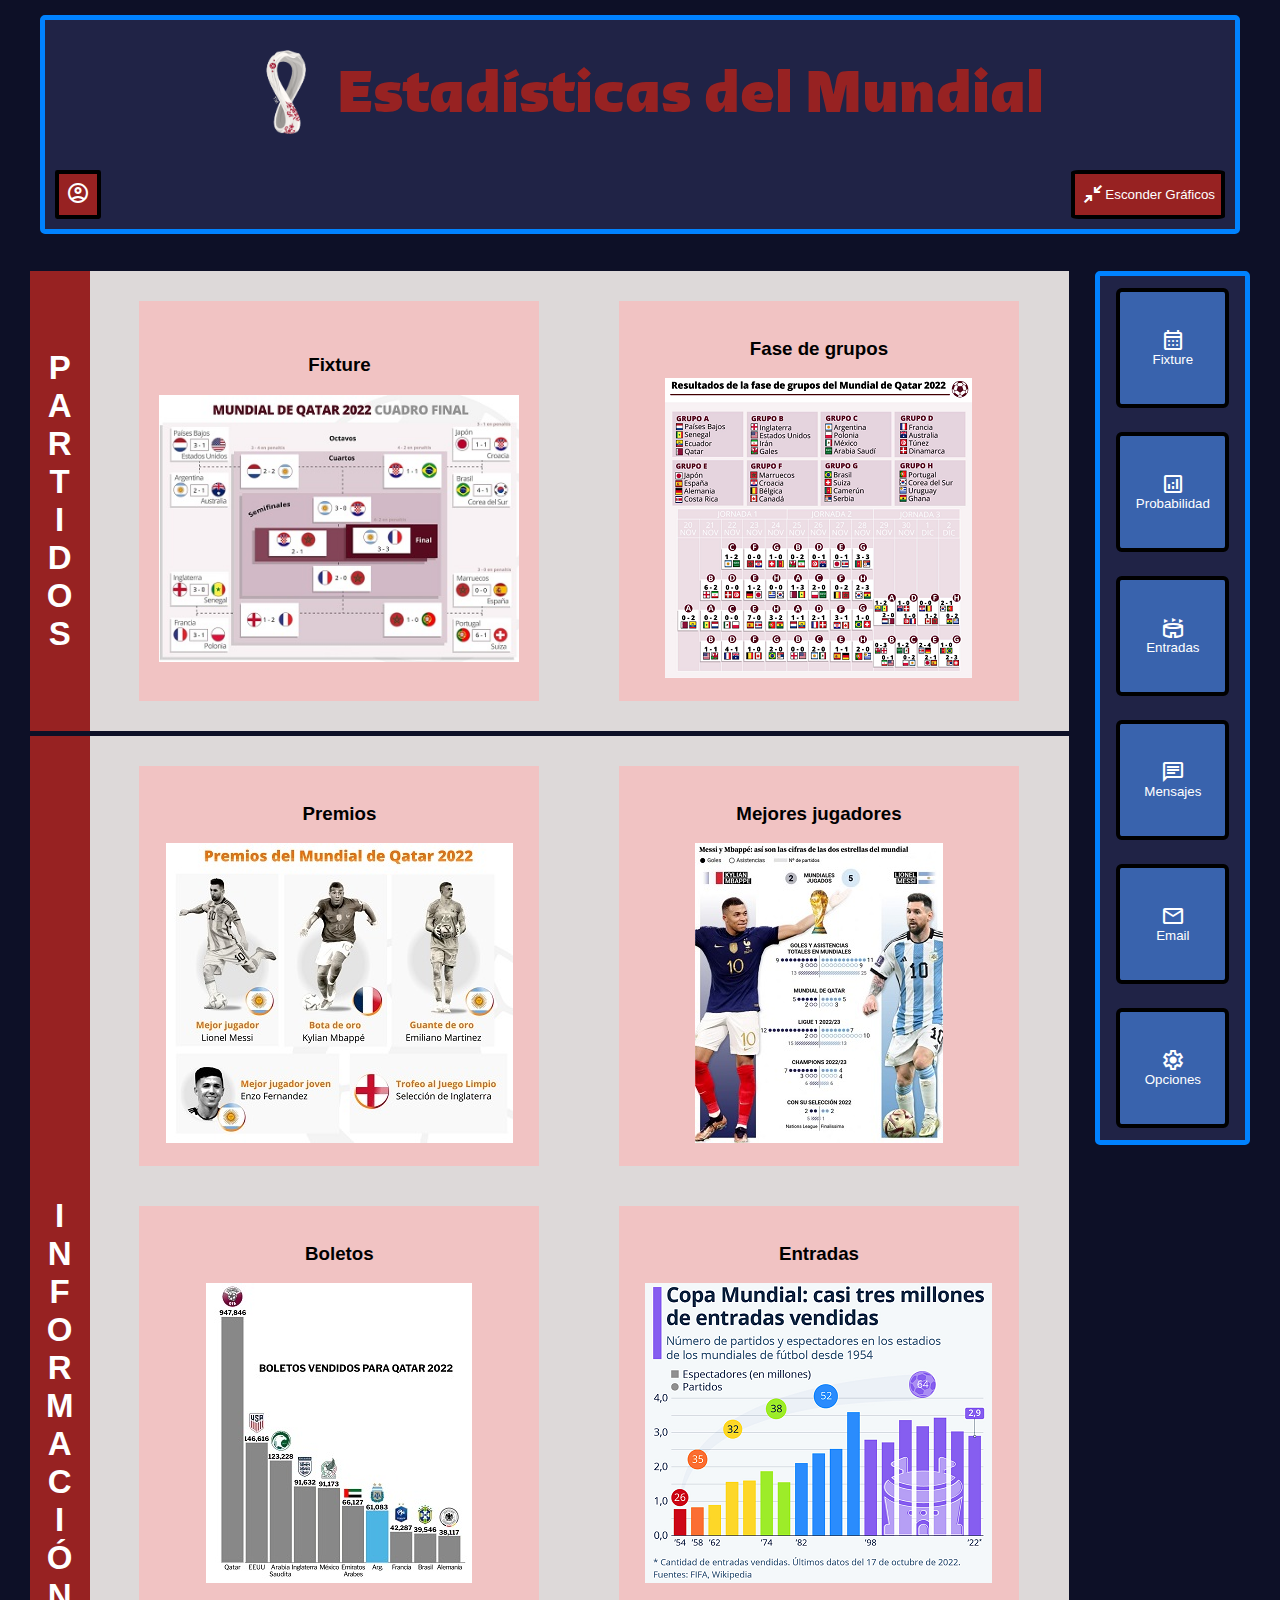
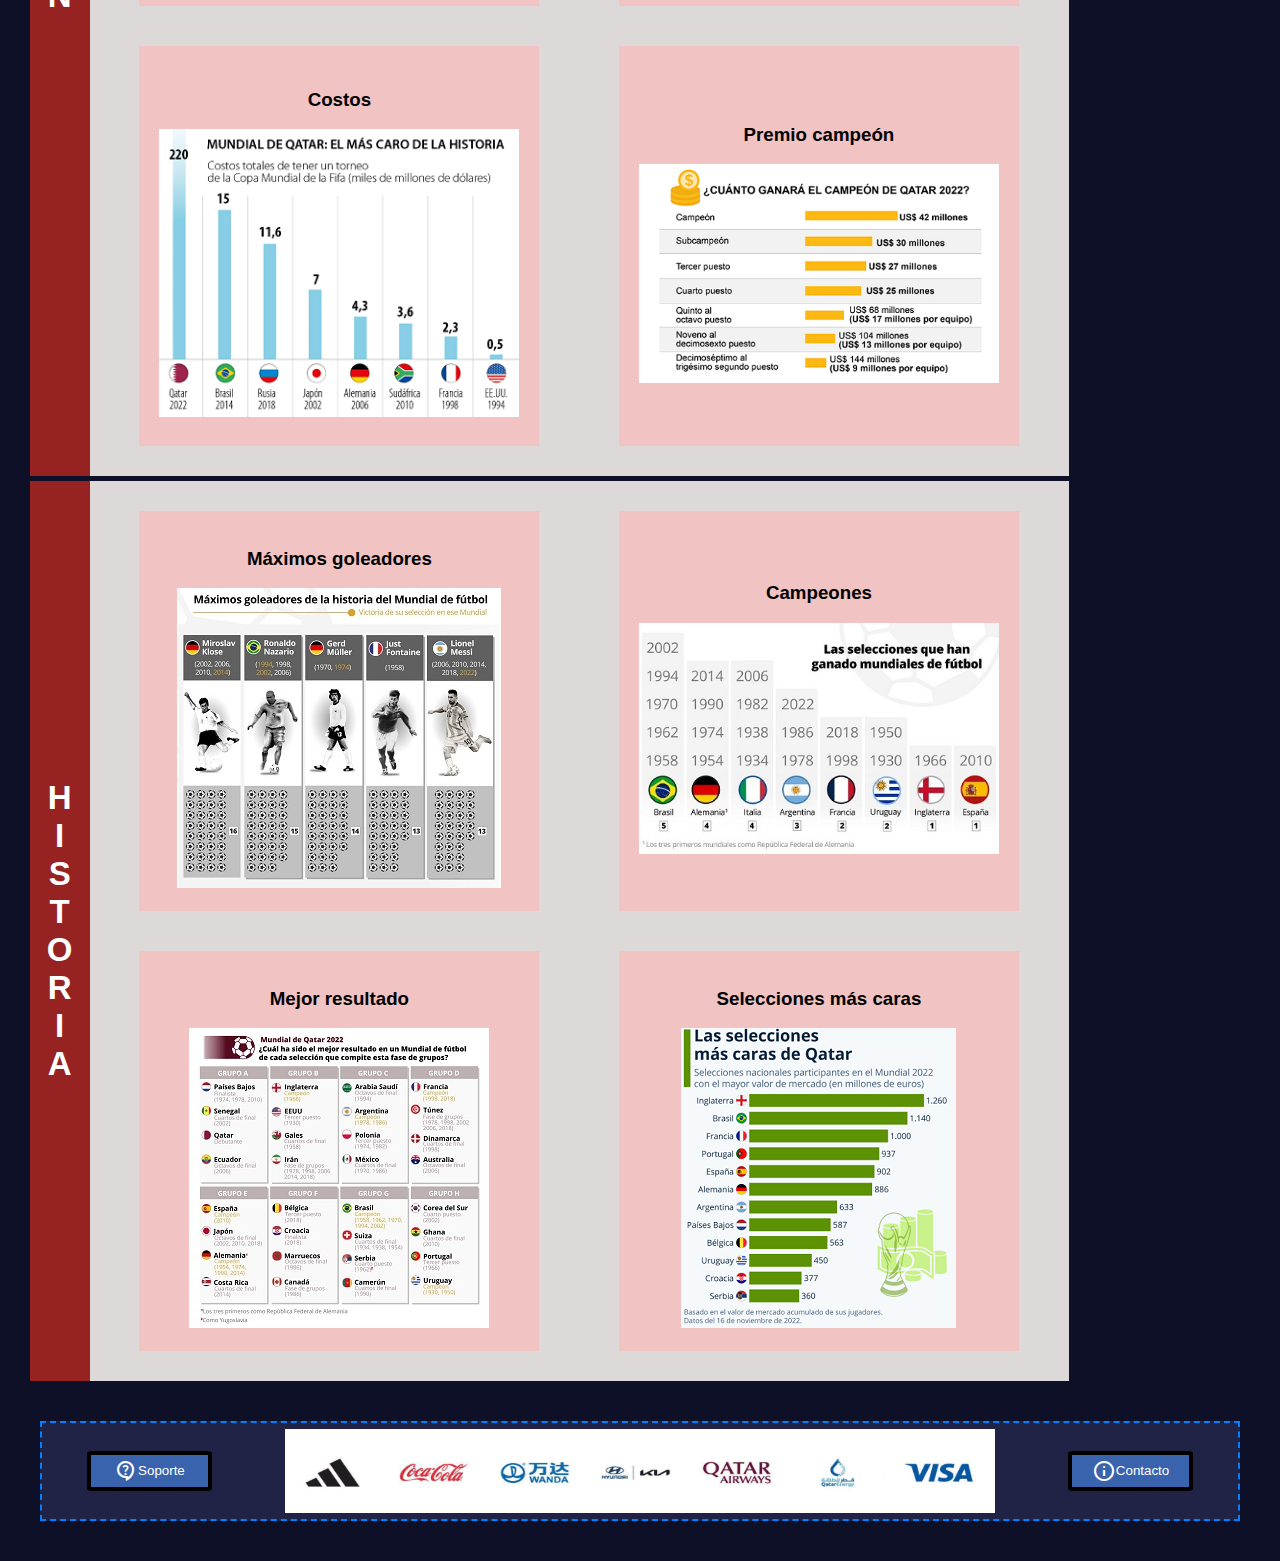
<file: index.html>
<!DOCTYPE html>
<html >
    <head>
        <title> Estadísticas del Mundial </title>
        <link rel="stylesheet" href="https://fonts.googleapis.com/css2?family=Material+Symbols+Outlined"/>
        <link rel="stylesheet" href="css/estilos_generales.css">
        <link rel="stylesheet" href="css/estilos_index.css">
        <meta charset="UTF-8">
    </head>

    <body>
        <header>
            <nav id="menu-principal">
                <div id="titulo-menu">
                   <img alt="logo qatar" src="img/logo.png" id="logo">
                    <h1> Estadísticas del Mundial </h1> 
                </div>
                    
                <div class="botones-menu">
                    <button id="boton-menu-perfil">
                        <a title="Perfil" href="perfil.html" id="span_perfil"> 
                            <span class="material-symbols-outlined">
                                account_circle
                            </span>
                        </a>
                    </button>
                    <button id="boton-menu-esconder">
                        Esconder Gráficos 
                        <span class="material-symbols-outlined">
                            hide
                        </span>
                    </button>
                </div>  
            </nav>
        </header>
            
        <div id="contenedor-central">
            <main>  
                <div class="div-grafico">
                    <div class="Div-Titulo">
                        <h2> P A R T I D O S </h2>
                    </div>
                    <div class="Div-articulos">
                        <div class="articulo">
                            <h3>Fixture</h3>
                            <a href="img/Cuadro final.jpg" target="_blank">
                            <img alt="img cuadro final" src="img/Cuadro final.jpg">
                            </a>
                        </div>
                        <div class="articulo">
                            <h3>Fase de grupos</h3>
                            <a href="img/Fase de grupos.png" target="_blank">
                            <img alt="img fase de grupo" src="img/Fase de grupos.png">
                            </a>
                        </div> 
                    </div>       
                </div>

                <div class="div-grafico">
                    <div class="Div-Titulo">
                        <h2> I N F O R M A C I Ó N </h2>
                    </div>
                    <div class="Div-articulos">
                        <div class="articulo">
                            <h3>Premios</h3>
                            <a href="img/Premios.jpg" target="_blank">
                            <img alt="img premios" src="img/Premios.jpg">
                            </a>
                        </div>
                        <div class="articulo">
                            <h3>Mejores jugadores</h3>
                            <a href="img/Mejores jugadores mundial.jpeg" target="_blank">
                            <img alt="img mejores jugadores" src="img/Mejores jugadores mundial.jpeg">
                            </a>
                        </div> 
                        <div class="articulo">
                            <h3>Boletos</h3>
                            <a href="img/Boletos.jpg" target="_blank">
                            <img alt="img boletos" src="img/Boletos.jpg">
                            </a>
                        </div> 
                        <div class="articulo">
                            <h3>Entradas</h3>
                            <a href="img/Entradas vendidas.png" target="_blank">
                            <img alt="img entradas" src="img/Entradas vendidas.png">
                            </a>
                        </div> 
                        <div class="articulo">
                            <h3>Costos</h3>
                            <a href="img/Costos.png" target="_blank">
                            <img alt="img costos" src="img/Costos.png">
                            </a>
                        </div> 
                        <div class="articulo">
                            <h3>Premio campeón</h3>
                            <a href="img/Premio campeon.png" target="_blank">
                            <img alt="img premio" src="img/Premio campeon.png">
                            </a>
                        </div> 
                    </div>       
                </div>

                <div class="div-grafico">
                    <div class="Div-Titulo">                            
                        <h2> H I S T O R I A </h2>
                    </div>
                    <div class="Div-articulos">
                        <div class="articulo">
                            <h3>Máximos goleadores</h3>
                            <a href="img/Maximos goleadores de la historia.jpg" target="_blank">
                            <img alt="img maximos goleadores" src="img/Maximos goleadores de la historia.jpg">
                            </a>
                        </div>
                        <div class="articulo">
                            <h3>Campeones</h3>
                            <a href="img/Campeones.jpg" target="_blank">
                            <img alt="img campeones" src="img/Campeones.jpg">
                            </a>
                        </div> 
                        <div class="articulo">
                            <h3>Mejor resultado</h3>
                            <a href="img/Mejor resultado.jpg" target="_blank">
                            <img alt="img mejor resultado" src="img/Mejor resultado.jpg">
                            </a>
                        </div> 
                        <div class="articulo">
                            <h3>Selecciones más caras</h3>
                            <a href="img/Selecciones mas caras.png" target="_blank">
                            <img alt="img selecciones mas caras" src="img/Selecciones mas caras.png">
                            </a>
                        </div>  
                    </div>       
                </div>
            </main>
            <aside id="aside-principal">
                <button class="botton-aside"> 
                    <span class="material-symbols-outlined">
                        calendar_month
                    </span>
                    Fixture
                </button>
                <button class="botton-aside"> 
                    <span class="material-symbols-outlined">
                        analytics
                    </span>
                    Probabilidad 
                </button>
                <button class="botton-aside"> 
                    <span class="material-symbols-outlined">
                        stadium
                    </span>
                    Entradas 
                </button>
                <button class="botton-aside"> 
                    <span class="material-symbols-outlined">
                        chat
                    </span>
                    Mensajes 
                </button>
                <button class="botton-aside">
                    <span class="material-symbols-outlined">
                        mail
                    </span> 
                    Email 
                </button>
                <button class="botton-aside">              
                    <span class="material-symbols-outlined"> 
                        Settings 
                    </span>
                    Opciones
                </button>
            </aside>

            <footer>
                <button class="boton-footer"> 
                    <span class="material-symbols-outlined">
                        contact_support
                    </span>
                    Soporte
                </button>
                <img  alt="Sponsors" src="img/Sponsors.png" id="img-sponsors">
                <button class="boton-footer"> 
                    <span class="material-symbols-outlined">
                        info
                    </span>                        
                    Contacto 
                </button>
            </footer>
        </div>
    </body>
</html>
</file>
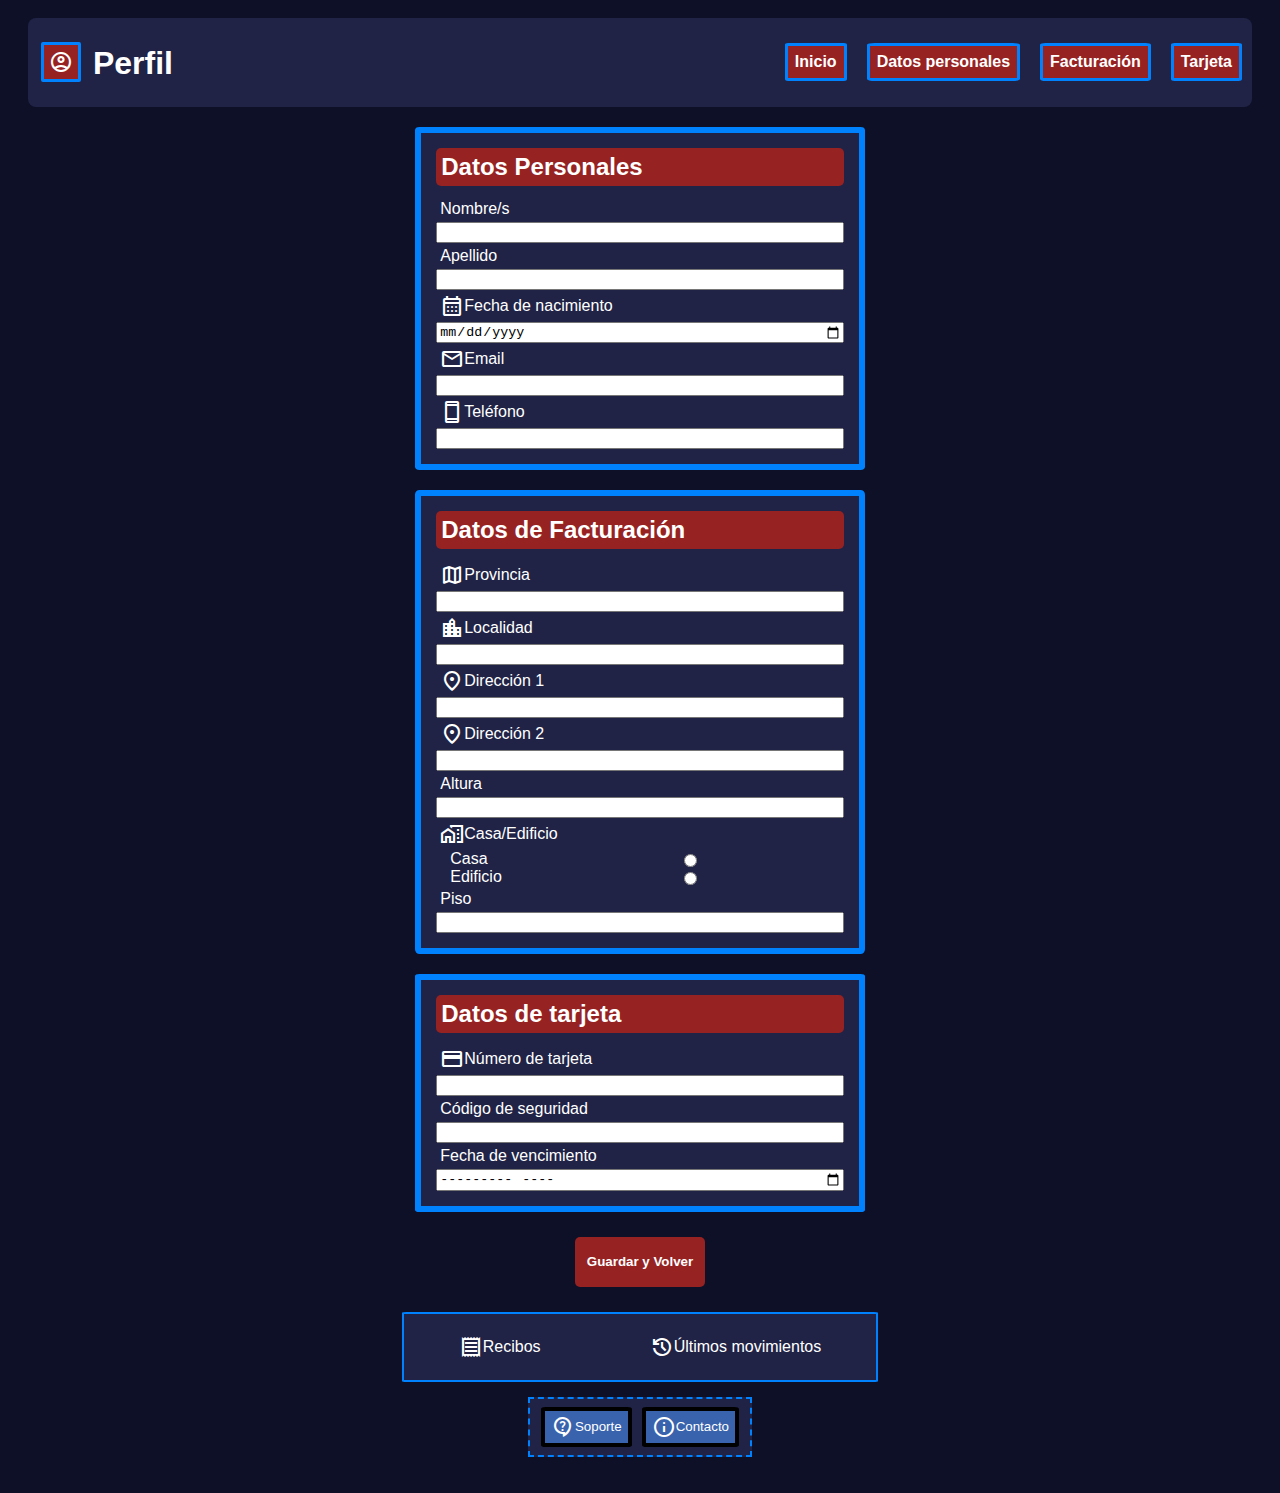
<file: perfil.html>
<!DOCTYPE html>
<html >
    <head>
        <link rel="stylesheet" href="https://fonts.googleapis.com/css2?family=Material+Symbols+Outlined"/>
        <link rel="stylesheet" href="css/estilos_generales.css">
        <link rel="stylesheet" href="css/estilos_perfil.css">
        <meta charset="UTF-8">
    </head>

    <body>
        <header>
            <h1> 
                <span id="span_perfil" class="material-symbols-outlined">
                    account_circle
                </span>
                Perfil 
            </h1>
            <nav id="menu-perfil">
                <a href="./index.html"><strong>Inicio</strong> </a>
                <a href="#div_datos"> <strong>Datos personales</strong> </a>
                <a href="#div_facturacion"><strong>Facturación</strong></a>
                <a href="#div_tarjeta"><strong>Tarjeta</strong></a>
            </nav>
        </header>

        <main>
            <div id="div_datos">
                <h2> 
                    Datos Personales
                </h2>
                <legend> Nombre/s </legend>
                <input type="text">

                <Legend> Apellido </Legend>
                <input type="text">
                    
                <legend>
                    <span class="material-symbols-outlined">
                        calendar_month
                    </span>
                    Fecha de nacimiento 
                </legend>
                <input type="date">
                    
                <legend> 
                    <span class="material-symbols-outlined">
                        mail
                    </span>
                    Email 
                </legend>
                <input type="email">
                <legend> 
                    <span class="material-symbols-outlined">
                        smartphone
                    </span>
                    Teléfono 
                </legend>
                <input type="tel">
            </div>

            <div id="div_facturacion">
                <h2> 
                    Datos de Facturación
                </h2>
                <legend> 
                    <span class="material-symbols-outlined">
                        map
                    </span>
                    Provincia
                </legend>
                <input type="text">
                <legend> 
                    <span class="material-symbols-outlined">
                        location_city
                    </span>
                    Localidad 
                </legend>
                <input type="text">
                <legend> 
                    <span class="material-symbols-outlined">
                        location_on
                    </span>
                    Dirección 1 
                </legend>
                <input type="text">
                <legend>
                    <span class="material-symbols-outlined">
                        location_on
                    </span>
                    Dirección 2 
                </legend>
                <input type="text">
                <legend> Altura </legend>
                <input type="number">
                <legend> 
                    <span class="material-symbols-outlined">
                        home_work
                    </span>
                    Casa/Edificio 
                </legend>
                <div class="opciones_vivienda">
                    <label for="casa"> Casa </label>
                    <input type="radio" name="opcion_direccion" id="casa">
                </div>
                <div class="opciones_vivienda">
                    <label for="edificio"> Edificio </label>
                    <input type="radio" name="opcion_direccion" id="edificio">
                </div>
                <legend> Piso </legend>
                <input type="number">
            </div>

            <div id="div_tarjeta">
                <h2> Datos de tarjeta</h2>
                <legend> 
                    <span class="material-symbols-outlined">
                        credit_card
                    </span>
                    Número de tarjeta 
                </legend>
                <input type="number">
                <legend> Código de seguridad </legend>
                <input type="number">
                <legend> Fecha de vencimiento </legend>
                <input type="month">
            </div>
                
            <div id="div_guardarVolver"> 
                <a title="Inicio" href="index.html">  
                    <button class="boton-menu-perfil" > 
                        <strong> Guardar y Volver </strong>
                    </button> 
                </a>
            </div>

            <div id="div_recibos">
                <legend class="recibos"> 
                    <span class="material-symbols-outlined">
                        receipt
                    </span>
                    Recibos 
                </legend>
                
                <legend class="recibos"> 
                    <span class="material-symbols-outlined">
                        history
                    </span>
                    Últimos movimientos
                </legend>
            </div>
        </main>

        <footer>
            <button class="boton-footer"> 
                <span class="material-symbols-outlined">
                    contact_support
                </span>
                <p> Soporte </p> 
            </button>

            <button class="boton-footer"> 
                <span class="material-symbols-outlined">
                    info
                </span>
                <p> Contacto </p>
            </button>
        </footer>
    </body>
</html>
</file>
<file: css/estilos_generales.css>
* {
    box-sizing: border-box;
}

body {
    background-color: rgb(13, 16, 39);
    font-family: Verdana, Arial, Helvetica, sans-serif;
}

button {
    background-color:rgb(57, 99, 173);
    color: white;
    border: 4px solid black;
    border-radius: 5%;
}

#span_perfil {
    color: white;
    text-decoration: none;
}

footer {
    background-color:rgb(32, 35, 70);
    border: 2px dashed rgb(0, 130, 255);
    margin: 4px;
    padding: 6px;
}

.boton-footer {
    display: flex;
    align-items: center;
    justify-content: center;
    align-self: center;
    width: 125px;
    height: 40px;
    margin: 5px;
    cursor: pointer;
}
</file>
<file: css/estilos_index.css>
/***********************************************

 Autor: Alvarez Rodero Sofia
        Fernandez Bruno
        Miguel Emanuel
        
***********************************************/

/* ESTILOS GENERALES*/
#contenedor-central {
    display: flex;
    flex-wrap: wrap;
    justify-content: space-evenly;
}

img {
    max-width: 100%;
    max-height: 300px;
}

/*ESTILOS MENU*/
#menu-principal {
    margin: 15px 2rem 2rem 2rem;
    display: flex;
    flex-direction: column;
    background-color: rgb(32, 35, 70);
    border: 1.5mm solid rgb(0, 130, 255);
    border-radius: 5px;
    padding: 10px;
}

#titulo-menu{
    display: flex;
    flex-wrap: wrap;
    padding-top: 20px;
    align-items: center;
    justify-content: center;
}

#logo {
    clip-path: inset(0px 0px 36px 0px);
    width: 100px;
}

@font-face {
    font-family: "Fuente Qatar";
    src: url("fuente-qatar.ttf");
}  

#titulo-menu>h1 {
   font-size: 60px;
   color: rgb(151, 34, 34);
   padding-top: 0px;
   padding-bottom: 25px;
   font-family:"Fuente Qatar";
   margin: 0;
}

.botones-menu {
    display: flex;
    justify-content: space-between;
}

#boton-menu-perfil {
    width: auto;
    height: auto;
    background-color:rgb(151, 34, 34);
    padding: 7px;
    cursor: pointer;
}

#boton-menu-esconder {
    display: flex;
    flex-direction: row-reverse;
    align-items: center;
    width: auto;
    height: auto;
    color:white;
    background-color: rgb(151, 34, 34);
    cursor: pointer;
}

/*ESTILOS DE SECCION DE GRAFICOS */

main {
    width: 83%;
}

.div-grafico {
    display: flex;
    flex-direction: row;
    margin: 5px; 
    background-color: rgb(221, 217, 217);
    padding: 0;
}

.Div-Titulo {
    display: flex;
    align-items: center;
    text-align: center;
    justify-content: center;
    width: 1em;
    font-size: 22px;
    padding: 30px;
    background-color: rgb(151, 34, 34);
    color: white;
}

.Div-articulos {
    width: 100%;
    display: flex;
    align-items: center;
    flex-direction: row;
    flex-wrap: wrap;
    justify-content: space-around;
    margin: 10px;
}

.articulo {
    display: flex;
    flex-direction: column;
    align-items: center;
    justify-content: center;
    background-color: rgb(241, 195, 195);
    padding: 20px;
    margin: 20px;
    width: 400px;
    height: 400px;
}


/*ESTILOS DE ASIDE */
#aside-principal {
    display: flex;
    flex-direction: column;
    align-items: center;
    width: 155px;
    height: 50%;
    background-color: rgb(32, 35, 70);
    margin: 5px;
    border: 1.5mm solid rgb(0, 130, 255);
    border-radius: 5px;
}

.botton-aside {
    display: flex;
    flex-direction: column;
    justify-content:center;
    align-items: center;
    margin: 12px;
    width: 113px;
    height: 120px;
    cursor: pointer;
}

/*Estilos footer*/
footer {
    display: flex;
    justify-content: space-around;
    height: 100px;
    width: 100%;
    margin: 35px 2rem 2rem 2rem;
}

#img-sponsors {
    height: 100%;
    width: 60%;
}

@media (max-width:1100px) {
    button {
        font-size: 55%;
    }
    .articulo {
        width: 90%;
    }
    .botton-aside {
        margin: 0px;
        width: 20%;
        height: 80px;
    }
    #aside-principal {
        width: 83%;
        flex-direction: row;
        justify-content: space-between;
    }
    .boton-footer {
        width: 15%;
        flex-direction: column;
        height: 50px;
    }
}
</file>
<file: css/estilos_perfil.css>
body {
    display: flex;
    flex-direction: column;
    align-items: center;
    color: white;
    padding: 20px;
    padding-top: 0px;
    justify-content: center;
}

/*ESTILOS MENU*/
header {
    display: flex;
    align-self: flex-start;
    flex-direction: row;
    align-items: center;
    justify-content: space-between;
    flex-wrap: wrap;
    width: 100%;
    padding-left: 10px;
    margin-top: 10px;
    background-color: rgb(32, 35, 70);
    border-radius: 8px;
}

#span_perfil {
    border: 3px solid rgb(0, 130, 255);
    background-color: rgb(151, 34, 34);
    border-radius: 5%;
    margin: 3px;
    padding: 5px;
    cursor: pointer;
}

#menu-perfil {
    display: flex;
    flex-direction: row;
    justify-content:right;
}

#menu-perfil>a {
    width: auto;
    height: auto;
    color:white;
    background-color: rgb(151, 34, 34);
    border: 3px solid rgb(0, 130, 255);
    border-radius: 5%;
    cursor: pointer;
    padding: 7px;
    margin: 10px;
    text-decoration: none;
}

/*ESTILOS FORMULARIOS*/
main {
    width: 40%;
}

h2 {
    background-color: rgb(151, 34, 34);
    padding: 5px;
    margin: 0;
    margin-bottom: 10px;
    border-radius: 5px;
}

legend {
    display: flex;
    align-items: center;
    padding: 4px;
}

#div_datos {
    display: flex;
    flex-direction: column;
    border: 6px solid rgb(0, 130, 255);
    background-color:rgb(32, 35, 70);
    border-radius: 1%;
    margin: 20px;
    padding: 15px;
}

#div_facturacion {
    display: flex;
    flex-direction: column;
    border: 6px solid rgb(0, 130, 255);
    background-color: rgb(32, 35, 70);
    border-radius: 1%;
    margin: 20px;
    padding: 15px;
}

.opciones_vivienda {
    display: flex;
    align-items: center;
    justify-content: space-between;
    margin-right: 144px;
    margin-left: 14px;
}

#div_tarjeta {
    display: flex;
    flex-direction: column;
    border: 6px solid rgb(0, 130, 255);
    background-color:rgb(32, 35, 70);
    border-radius: 1%;
    margin: 20px;
    padding: 15px;
}

#div_guardarVolver {
    display: flex;
    align-items: center;
    justify-content: center;
}

.boton-menu-perfil {
    width: 130px;
    height: 50px;
    border-radius: 5px;
    color:white;
    background-color: rgb(151, 34, 34);
    margin: 5px;
    border-style: hidden;
    cursor: pointer;
}

#div_recibos {
    display: flex;
    justify-content: space-around;
    flex-wrap: wrap;
    border: 2px solid rgb(0, 130, 255);
    background-color:rgb(32, 35, 70);
    border-radius: 1%;
    margin: 7px;
    margin-top: 20px;
    padding: 0px;
    height: 70px;
}

.recibos {
    display: flex;
    align-items: center;
    margin: 0px;
    cursor: pointer;
}

footer {
    display: flex;
    justify-content: center;
    margin: 8px;
    height: 60px;
}

.boton-footer {
    width: 50%;
}

.boton-footer>p {
    width: 95%;
}


@media (max-width: 848px) {
    main {
        width: 310px;
    }

    #menu-perfil {
        display: flex;
        flex-wrap: wrap;
        justify-content: flex-start;
    }
}
</file>
